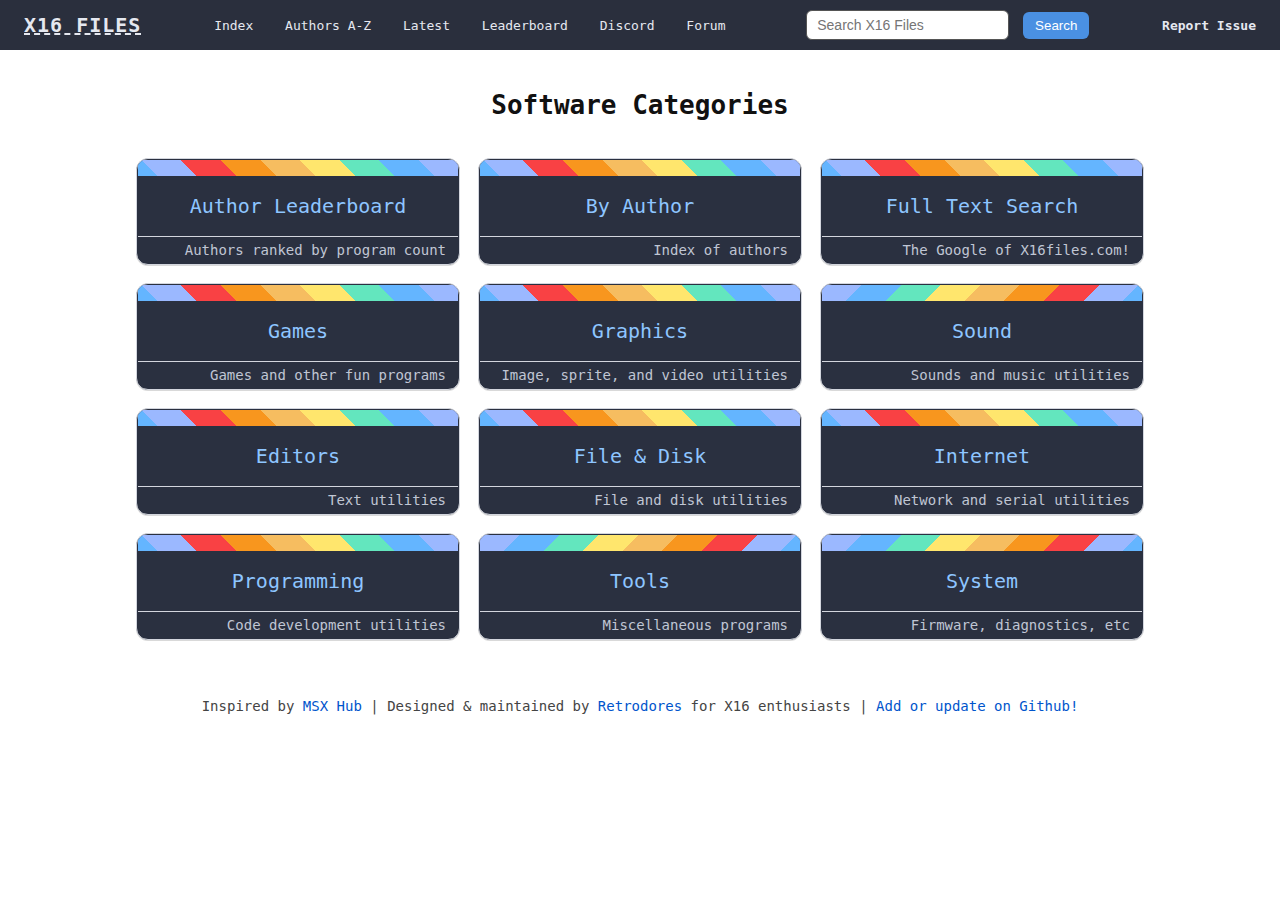
<file: index.html>
<!doctype html>
<html lang="en">
<head>
  <meta charset="utf-8">

  <title>X16 Files - Commander X16 Software Directory</title>

  <!-- Responsive -->
  <meta name="viewport" content="width=device-width, initial-scale=1">

  <!-- SEO -->
  <meta name="description" content="Browse the latest Commander X16 software, games, demos, tools, and community updates on X16 Files.">
  <link rel="canonical" href="https://x16files.com/hub/latest.html">

  <!-- Robots (allow indexing + AI summarization) -->
  <meta name="robots" content="index, follow, max-image-preview:large, max-snippet:-1, max-video-preview:-1">

  <!-- ================================
       OPEN GRAPH / SOCIAL
  ================================= -->

  <meta property="og:type" content="article">
  <meta property="og:site_name" content="X16 Files">
  <meta property="og:title" content="Directory Hub - X16 Files - Latest Commander X16 Updates">
  <meta property="og:description" content="Fresh X16 software, games, demos, tools, and community submissions in one searchable archive.">
  <meta property="og:url" content="https://x16files.com/hub/latest.html">
  <meta property="og:image" content="https://x16files.com/logo.png?v=1">
  <meta property="og:image:alt" content="X16 Files directory preview">

  <!-- Pinterest (Rich Pins) -->
  <meta property="article:author" content="X16 Files">
  <meta property="article:section" content="Software Directory">
  <meta property="article:tag" content="Commander X16, retro computing, software, demos, games, tools">

  <!-- Twitter -->
  <meta name="twitter:card" content="summary_large_image">
  <meta name="twitter:title" content="Directory Hub - X16 Files - Latest Commander X16 Updates">
  <meta name="twitter:description" content="Fresh X16 software, games, demos, tools, and community submissions in one searchable archive.">
  <meta name="twitter:image" content="https://x16files.com/logo.png?v=1">

  <!-- Theme -->
  <meta name="theme-color" content="#0b0f1a">

<!-- Schema.org Structured Data -->
<script type="application/ld+json">
{
 "@context": "https://schema.org",
 "@type": "WebSite",
 "name": "X16 Files",
 "url": "https://x16files.com/",
 "description": "Central software directory for the Commander X16 8-bit computing system, featuring community-curated programs sourced from the official X16 forums.",
 "publisher": {
   "@type": "Organization",
   "name": "Commander X16 Community",
   "url": "https://cx16forum.com",
   "logo": {
     "@type": "ImageObject",
     "url": "https://x16files.com/assets/x16-og-image.png"
   }
 },
 "about": {
   "@type": "Thing",
   "name": "Commander X16 8-bit computing system"
 }
}
</script>

<!-- Site-Level Index Schema (Category Listing) -->
<script type="application/ld+json">
{
 "@context": "https://schema.org",
 "@type": "ItemList",
 "name": "X16 Software Categories",
 "itemListElement": [
   { "@type": "ListItem", "position": 1, "name": "Games", "url": "https://x16files.com/games.html" },
   { "@type": "ListItem", "position": 2, "name": "Graphics", "url": "https://x16files.com/graphics.html" },
   { "@type": "ListItem", "position": 3, "name": "Sound", "url": "https://x16files.com/sound.html" },
   { "@type": "ListItem", "position": 4, "name": "Editors", "url": "https://x16files.com/editors.html" },
   { "@type": "ListItem", "position": 5, "name": "File and Disk", "url": "https://x16files.com/files.html" },
   { "@type": "ListItem", "position": 6, "name": "Internet", "url": "https://x16files.com/internet.html" },
   { "@type": "ListItem", "position": 7, "name": "Programming", "url": "https://x16files.com/programming.html" },
   { "@type": "ListItem", "position": 8, "name": "Tools", "url": "https://x16files.com/tools.html" },
   { "@type": "ListItem", "position": 9, "name": "System", "url": "https://x16files.com/system.html" },
 ]
}
</script>
<style>
  :root{
    --nav-bg:#2a2f3d;
    --card-border:#d3d6de;
    --card-radius:12px;
    --dark-gray:#2a3040;

    /* 7-color palette (no pink) */
    --c1:#9bb8ff; /* indigo */
    --c2:#64b5ff; /* sky */
    --c3:#63e6be; /* mint */
    --c4:#ffe66d; /* yellow */
    --c5:#f6bd60; /* amber */
    --c6:#f8961e; /* orange */
    --c7:#f94144; /* red */

    /* band thickness */
    --band: 28px;
  }

  body{
    font-family:monospace;
    background:#fff;
    color:#1a1a1a;
    margin:0;
  }

  header{
    background:var(--nav-bg);
    color:#e5e8f0;
    padding:10px 24px;
    display:flex;
    align-items:center;
    justify-content:space-between;
  }

  header h1{
    font-size:20px;
    letter-spacing:1px;
    margin:0;
    color:#e5e8f0; /* ensure visible on dark header */
  }

  header nav a{
    color:#e5e8f0;
    margin-left:24px;
    text-decoration:none;
  }

  header nav a:hover{
    text-decoration:underline;
  }

  /* Search bar styling */
  header form.search-bar {
    margin-left: 32px;
  }

  header form.search-bar input[type="text"] {
    padding: 6px 10px;
    border-radius: 6px;
    border: 1px solid #555;
    font-size: 14px;
  }

  header form.search-bar input[type="submit"] {
    padding: 6px 12px;
    margin-left: 6px;
    border-radius: 6px;
    border: none;
    background: #4a90e2;
    color: white;
    cursor: pointer;
  }

  header form.search-bar input[type="submit"]:hover {
    background: #6ab0ff;
  }

  main{
    margin:40px auto;
    max-width:1100px;
  }

  /* Only style the main page title, not header h1 */
  main h1{
    text-align:center;
    margin-bottom:20px;
    color:#111;
  }

  table{
    border-collapse:separate;
    border-spacing:18px;
    margin:auto;
  }

  td{
    width:320px;
    height:95px;
    background:var(--dark-gray);
    border:1px solid var(--card-border);
    border-radius:var(--card-radius);
    overflow:hidden;
    box-shadow:0 1px 0 rgba(0,0,0,.15);
  }

  .card-top{
    height:16px;
    image-rendering: pixelated;
    background-size: 100% 100%;
    background-repeat: repeat;
  }

  /* Left + middle columns ↘ (225°) */
  .c1,.c2,.c4,.c5,.c7,.c8 {
    background:
      repeating-linear-gradient(225deg,
        var(--c1) 0                calc(var(--band)*1),
        var(--c2) calc(var(--band)*1) calc(var(--band)*2),
        var(--c3) calc(var(--band)*2) calc(var(--band)*3),
        var(--c4) calc(var(--band)*3) calc(var(--band)*4),
        var(--c5) calc(var(--band)*4) calc(var(--band)*5),
        var(--c6) calc(var(--band)*5) calc(var(--band)*6),
        var(--c7) calc(var(--band)*6) calc(var(--band)*7)
      );
  }

  /* Right column ↙ (135°) */
  .c3,.c6,.c9 {
    background:
      repeating-linear-gradient(135deg,
        var(--c1) 0                calc(var(--band)*1),
        var(--c2) calc(var(--band)*1) calc(var(--band)*2),
        var(--c3) calc(var(--band)*2) calc(var(--band)*3),
        var(--c4) calc(var(--band)*3) calc(var(--band)*4),
        var(--c5) calc(var(--band)*4) calc(var(--band)*5),
        var(--c6) calc(var(--band)*5) calc(var(--band)*6),
        var(--c7) calc(var(--band)*6) calc(var(--band)*7)
      );
  }

  .card-mid{
    height:60px;
    display:flex;
    align-items:center;
    justify-content:center;
    font-size:20px;
    background:var(--dark-gray);
  }

  .card-mid a{
    color:#8ec5ff;
    text-decoration:none;
  }

  .card-mid a:hover{
    text-decoration:underline;
  }

  .card-bot{
    height:26px;
    border-top:1px solid var(--card-border);
    padding:0 12px;
    display:flex;
    align-items:center;
    justify-content:flex-end;
    color:#c0c6d4;
    font-size:14px;
    background:var(--dark-gray);
  }

  td:hover{
    transform:translateY(-2px);
    box-shadow:0 6px 16px rgba(0,0,0,.1);
    transition:.15s;
  }

  footer{
    text-align:center;
    color:#444;
    font-size:14px;
    margin:40px 0 20px;
  }

  footer a{
    color:#0055cc;
    text-decoration:none;
  }

  footer a:hover{
    text-decoration:underline;
  }
</style>
</head>
<body>
  <header>
    <h1><a href=/ style="color:#e5e8f0; text-decoration:underline; text-decoration-style:dashed;">X16 FILES</a></h1>
    <nav>
      <a href="/hub">Index</a>
      <a href="./authors.html">Authors A-Z</a>
      <a href="./latest.html">Latest</a>
      <a href="./leaderboard.html">Leaderboard</a>
      <a href="https://discord.gg/nS2PqEC">Discord</a>
      <a href="https://cx16forum.com/forum/viewforum.php?f=29">Forum</a>
    </nav>

    <form class="search-bar" method="get" action="/cgi-bin/search-x16files.pl">
      <input type="text" name="q" placeholder="Search X16 Files">
      <input type="submit" value="Search">
    </form>

    <nav>
      <a href="https://github.com/retrodores/x16files.com/issues" target=_other><strong>Report Issue</strong></a>
    </nav>
  </header>

  <main>
    <h1>Software Categories</h1>
    <table>
      <tr>
        <td>
          <div class="card-top c8"></div>
          <div class="card-mid"><a href="leaderboard.html">Author Leaderboard</a></div>
          <div class="card-bot">Authors ranked by program count</div>
        </td>
        <td>
          <div class="card-top c8"></div>
          <div class="card-mid"><a href="authors.html">By Author</a></div>
          <div class="card-bot">Index of authors</div>
        </td>
        <td>
          <div class="card-top c8"></div>
          <div class="card-mid"><a href="/cgi-bin/search-x16files.pl?q=game">Full Text Search</a></div>
          <div class="card-bot">The Google of X16files.com!</div>
        </td>
      </tr>
      <tr>
        <td>
          <div class="card-top c7"></div>
          <div class="card-mid"><a href="games.html">Games</a></div>
          <div class="card-bot">Games and other fun programs</div>
        </td>
        <td>
          <div class="card-top c2"></div>
          <div class="card-mid"><a href="graphics.html">Graphics</a></div>
          <div class="card-bot">Image, sprite, and video utilities</div>
        </td>
        <td>
          <div class="card-top c3"></div>
          <div class="card-mid"><a href="sound.html">Sound</a></div>
          <div class="card-bot">Sounds and music utilities</div>
        </td>
      </tr>
      <tr>
        <td>
          <div class="card-top c1"></div>
          <div class="card-mid"><a href="editors.html">Editors</a></div>
          <div class="card-bot">Text utilities</div>
        </td>
        <td>
          <div class="card-top c4"></div>
          <div class="card-mid"><a href="files.html">File & Disk</a></div>
          <div class="card-bot">File and disk utilities</div>
        </td>
        <td>
          <div class="card-top c5"></div>
          <div class="card-mid"><a href="internet.html">Internet</a></div>
          <div class="card-bot">Network and serial utilities</div>
        </td>
      </tr>
      <tr>
        <td>
          <div class="card-top c8"></div>
          <div class="card-mid"><a href="programming.html">Programming</a></div>
          <div class="card-bot">Code development utilities</div>
        </td>
        <td>
          <div class="card-top c9"></div>
          <div class="card-mid"><a href="tools.html">Tools</a></div>
          <div class="card-bot">Miscellaneous programs</div>
        </td>
        <td>
          <div class="card-top c6"></div>
          <div class="card-mid"><a href="system.html">System</a></div>
          <div class="card-bot">Firmware, diagnostics, etc</div>
        </td>
      </tr>
    </table>
  </main>

  <footer>
    Inspired by <a href="https://msxhub.com/categories" target="_blank">MSX Hub</a> |
    Designed & maintained by <a href=https://github.com/retrodores/x16files.com target=_other>Retrodores</a> for X16 enthusiasts |
    <a href="https://github.com/retrodores/x16files.com/tree/master/files" target="_other">Add or update on Github!</a>
  </footer>
</body>
</html>
</file>
